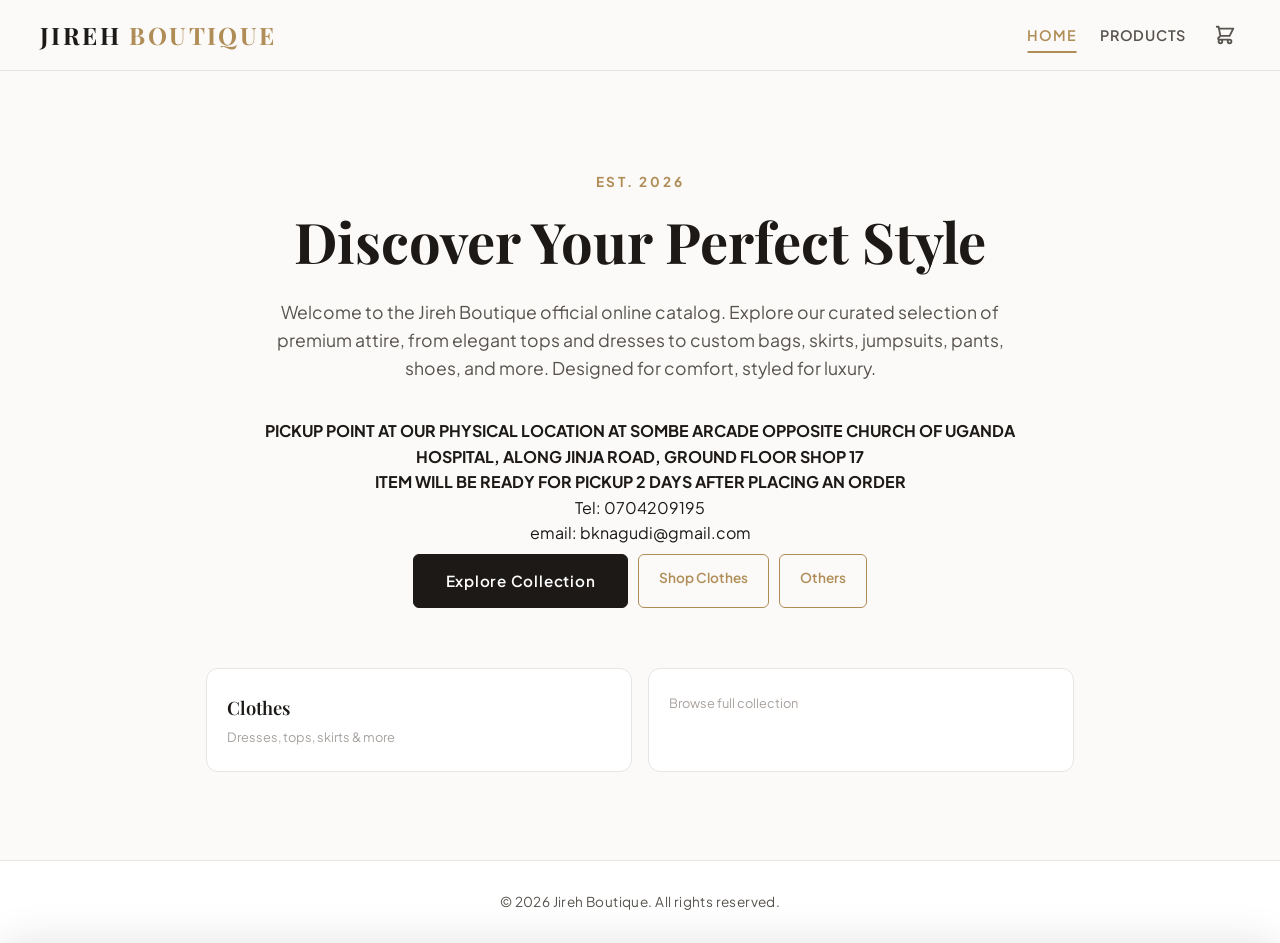
<file: index.html>
<!DOCTYPE html>
<html lang="en">
<head>
    <meta charset="UTF-8">
    <meta name="viewport" content="width=device-width, initial-scale=1.0">
    <title>Jireh Boutique | Home</title>
    <link rel="stylesheet" href="style.css">
    <script src="java.js" defer></script>
</head>
<body>
    <header>
        <div class="nav-container">
            <a href="index.html" class="brand-logo">Jireh <span>Boutique</span></a>
            <nav>
                <a href="index.html" class="active">Home</a>
                <a href="products.html">Products</a>
                <!--<a href="products.html?category=Clothes">Clothes</a>
                <a href="products.html?category=Shoes">Shoes</a>
                <a href="products.html?category=Bags">Bags</a>-->
                <button type="button" class="cart-nav-btn" onclick="window.location.href='products.html#openCart'" aria-label="Shopping cart">
                    <svg xmlns="http://www.w3.org/2000/svg" width="22" height="22" fill="none" viewBox="0 0 24 24" stroke="currentColor" stroke-width="2">
                        <path stroke-linecap="round" stroke-linejoin="round" d="M3 3h2l.4 2M7 13h10l4-8H5.4M7 13L5.4 5M7 13l-2.293 2.293c-.63.63-.184 1.707.707 1.707H17m0 0a2 2 0 100 4 2 2 0 000-4zm-8 2a2 2 0 11-4 0 2 2 0 014 0z" />
                    </svg>
                    <span id="cartBadge" class="cart-badge" style="display:none;">0</span>
                </button>
            </nav>
        </div>
    </header>

    <main>
        <section class="hero-section">
            <p class="hero-subtitle">Est. 2026</p>
            <h1 class="hero-title">Discover Your Perfect Style</h1>
            <p class="hero-description">
                Welcome to the Jireh Boutique official online catalog. Explore our curated selection of premium attire, 
                from elegant tops and dresses to custom bags, skirts, jumpsuits, pants, shoes, and more. 
                Designed for comfort, styled for luxury.
            </p>
            <h4>PICKUP POINT AT OUR PHYSICAL LOCATION AT SOMBE ARCADE OPPOSITE CHURCH OF UGANDA HOSPITAL, ALONG JINJA ROAD, GROUND FLOOR SHOP 17 <br> ITEM WILL BE READY FOR PICKUP 2 DAYS AFTER PLACING AN ORDER</h4>
            <p>Tel: 0704209195 <br> email: bknagudi@gmail.com</p>
            <div class="hero-actions">
                <a href="products.html" class="btn-primary">Explore Collection</a>
                <a href="products.html?category=Clothes" class="btn-secondary">Shop Clothes</a>
                <a href="products.html?category=Others" class="btn-secondary">Others</a>
                <!--<a href="products.html?category=Bags" class="btn-secondary">Shop Bags</a>-->
            </div>
        </section>

        <section class="home-categories">
            <a href="products.html?category=Clothes" class="home-cat-card">
                <span class="home-cat-label">Clothes</span>
                <span class="home-cat-desc">Dresses, tops, skirts & more</span>
            </a>
            <!--<a href="products.html?category=Shoes" class="home-cat-card">
                <span class="home-cat-label">Shoes</span>
                <span class="home-cat-desc">Boots, heels & casual</span>
            </a>
            <a href="products.html?category=Bags" class="home-cat-card">
                <span class="home-cat-label">Bags</span>
                <span class="home-cat-desc">Handbags & accessories</span>
            </a>-->
            <a href="products.html" class="home-cat-card">
                <span class="home-cat-desc">Browse full collection</span>
            </a>
        </section>

        <div id="offerBottomSheet" class="bottom-sheet">
            <div class="sheet-handle" onclick="toggleBottomSheet()"></div>
            <div class="sheet-content">
                <div class="offer-header">
                    <span class="offer-badge">SPECIAL OFFERS</span>
                    <button class="close-sheet-btn" onclick="closeBottomSheetPermanently()">&times;</button>
                </div>
                <h2>Mid-Season Boutique Sales</h2>
                <p>Buy any two dresses today and get a free matching accessory at our pickup point!</p>
                <div class="offer-actions">
                    <a href="products.html" class="shop-now-btn">View Collection</a>
                    <button class="terms-btn" onclick="showToast('Offer Details', 'Offer valid while stocks last for in-stock pickup orders.', 'info')">Terms Apply</button>
                </div>
            </div>
        </div>

        <div id="reopenOfferBadge" class="floating-offer-badge" onclick="toggleBottomSheet()">
            Active Offers
        </div>
    </main>

    <div id="toastContainer" class="toast-container"></div>

    <footer>
        <p>&copy; 2026 Jireh Boutique. All rights reserved.</p>
    </footer>
</body>
</html>
</file>
<file: style.css>
@import url('https://fonts.googleapis.com/css2?family=Playfair+Display:ital,wght@0,400..900;1,400..900&family=Plus+Jakarta+Sans:ital,wght@0,200..800;1,200..800&display=swap');

:root {
    --font-serif: 'Playfair Display', Georgia, serif;
    --font-sans: 'Plus Jakarta Sans', system-ui, -apple-system, sans-serif;
    
    --bg-primary: #fbfaf8;
    --bg-secondary: #ffffff;
    --text-primary: #1c1917;
    --text-secondary: #57534e;
    --text-muted: #a8a29e;
    --accent: #b08d57;
    --accent-hover: #96733e;
    --accent-light: #faf5ed;
    --border: #e7e5e4;
    
    --success: #15803d;
    --success-light: #f0fdf4;
    --warning: #b45309;
    --warning-light: #fef3c7;
    --danger: #be123c;
    --danger-light: #fff1f2;
    
    --radius-sm: 6px;
    --radius-md: 12px;
    --radius-lg: 20px;
    
    --shadow-sm: 0 1px 3px rgba(0,0,0,0.05);
    --shadow-md: 0 4px 12px rgba(28, 25, 23, 0.05);
    --shadow-lg: 0 12px 30px rgba(28, 25, 23, 0.08);
    --shadow-xl: 0 20px 40px rgba(28, 25, 23, 0.12);
}

/* Global resets */
* {
    box-sizing: border-box;
    margin: 0;
    padding: 0;
}

body {
    font-family: var(--font-sans);
    background-color: var(--bg-primary);
    color: var(--text-primary);
    line-height: 1.6;
    display: flex;
    flex-direction: column;
    min-height: 100vh;
}

/* Header & Navigation */
header {
    position: sticky;
    top: 0;
    z-index: 1000;
    background: rgba(251, 250, 248, 0.85);
    backdrop-filter: blur(12px);
    -webkit-backdrop-filter: blur(12px);
    border-bottom: 1px solid var(--border);
    padding: 16px 24px;
}

.nav-container {
    max-width: 1200px;
    margin: 0 auto;
    display: flex;
    justify-content: space-between;
    align-items: center;
}

.brand-logo {
    font-family: var(--font-serif);
    font-size: 1.5rem;
    font-weight: 700;
    letter-spacing: 0.1em;
    color: var(--text-primary);
    text-decoration: none;
    text-transform: uppercase;
}

.brand-logo span {
    color: var(--accent);
}

nav {
    display: flex;
    gap: 24px;
}

nav a {
    font-family: var(--font-sans);
    font-size: 0.9rem;
    font-weight: 600;
    text-decoration: none;
    color: var(--text-secondary);
    letter-spacing: 0.05em;
    text-transform: uppercase;
    position: relative;
    padding: 6px 0;
    transition: color 0.3s ease;
}

nav a:hover {
    color: var(--text-primary);
}

nav a::after {
    content: '';
    position: absolute;
    bottom: 0;
    left: 50%;
    width: 0;
    height: 2px;
    background-color: var(--accent);
    transition: all 0.3s ease;
    transform: translateX(-50%);
}

nav a:hover::after,
nav a.active::after {
    width: 100%;
}

nav a.active {
    color: var(--accent);
}

/* Main Content Wrapper */
main {
    flex: 1;
    width: 100%;
    max-width: 1200px;
    margin: 0 auto;
    padding: 40px 24px;
}

/* Footer styling */
footer {
    border-top: 1px solid var(--border);
    padding: 30px 24px;
    background-color: var(--bg-secondary);
    text-align: center;
}

footer p {
    font-size: 0.85rem;
    color: var(--text-secondary);
    letter-spacing: 0.03em;
}

/* Homepage Hero Section */
.hero-section {
    text-align: center;
    max-width: 800px;
    margin: 60px auto;
    padding: 0 20px;
}

.hero-subtitle {
    font-size: 0.85rem;
    font-weight: 700;
    letter-spacing: 0.2em;
    text-transform: uppercase;
    color: var(--accent);
    margin-bottom: 16px;
}

.hero-title {
    font-family: var(--font-serif);
    font-size: 3.5rem;
    font-weight: 700;
    line-height: 1.15;
    color: var(--text-primary);
    margin-bottom: 24px;
}

.hero-description {
    font-size: 1.1rem;
    color: var(--text-secondary);
    margin-bottom: 36px;
    font-family: var(--font-sans);
}

.btn-primary {
    display: inline-block;
    background-color: var(--text-primary);
    color: var(--bg-secondary);
    text-decoration: none;
    padding: 14px 32px;
    font-size: 0.95rem;
    font-weight: 600;
    letter-spacing: 0.05em;
    border-radius: var(--radius-sm);
    transition: all 0.3s ease;
    border: 1px solid var(--text-primary);
    cursor: pointer;
}

.btn-primary:hover {
    background-color: var(--accent);
    border-color: var(--accent);
    transform: translateY(-2px);
    box-shadow: var(--shadow-md);
}

/* Search Bar Component */
.search-container {
    max-width: 600px;
    margin: 0 auto 40px auto;
    position: relative;
}

.search-input {
    width: 100%;
    padding: 16px 20px 16px 48px;
    font-size: 1rem;
    font-family: var(--font-sans);
    color: var(--text-primary);
    background-color: var(--bg-secondary);
    border: 1px solid var(--border);
    border-radius: var(--radius-md);
    box-shadow: var(--shadow-sm);
    transition: all 0.3s ease;
}

.search-input:focus {
    outline: none;
    border-color: var(--accent);
    box-shadow: 0 0 0 3px rgba(176, 141, 87, 0.15);
}

.search-icon {
    position: absolute;
    left: 18px;
    top: 50%;
    transform: translateY(-50%);
    width: 18px;
    height: 18px;
    color: var(--text-secondary);
    pointer-events: none;
}

/* Loading, Error and Empty States */
.loading-state, .error-state, .empty-state {
    text-align: center;
    padding: 60px 20px;
    font-size: 1.1rem;
    color: var(--text-secondary);
}

.loading-spinner {
    display: inline-block;
    width: 40px;
    height: 40px;
    border: 3px solid var(--border);
    border-radius: 50%;
    border-top-color: var(--accent);
    animation: spin 1s ease-in-out infinite;
    margin-bottom: 16px;
}

@keyframes spin {
    to { transform: rotate(360deg); }
}

/* Product Catalog Grid */
.product-grid {
    display: grid;
    grid-template-columns: repeat(auto-fill, minmax(280px, 1fr));
    gap: 32px;
}

.product-card {
    background-color: var(--bg-secondary);
    border-radius: var(--radius-md);
    overflow: hidden;
    box-shadow: var(--shadow-md);
    transition: all 0.3s cubic-bezier(0.25, 0.46, 0.45, 0.94);
    display: flex;
    flex-direction: column;
    border: 1px solid rgba(231, 229, 228, 0.5);
}

.product-card:hover {
    transform: translateY(-6px);
    box-shadow: var(--shadow-lg);
}

.product-img-container {
    width: 100%;
    height: 320px;
    overflow: hidden;
    position: relative;
    background-color: #f5f5f5;
}

.product-img-container img {
    width: 100%;
    height: 100%;
    object-fit: cover;
    transition: transform 0.6s cubic-bezier(0.25, 0.46, 0.45, 0.94);
}

.product-card:hover .product-img-container img {
    transform: scale(1.06);
}

.product-info {
    padding: 20px;
    display: flex;
    flex-direction: column;
    flex-grow: 1;
}

.product-category {
    font-size: 0.75rem;
    font-weight: 700;
    color: var(--accent);
    text-transform: uppercase;
    letter-spacing: 0.1em;
    margin-bottom: 6px;
}

.product-title {
    font-family: var(--font-serif);
    font-size: 1.25rem;
    font-weight: 600;
    color: var(--text-primary);
    margin-bottom: 8px;
    line-height: 1.3;
}

.product-price {
    font-size: 1.1rem;
    font-weight: 700;
    color: var(--text-primary);
    margin-bottom: 16px;
}

/* Badge styles */
.badge {
    position: absolute;
    top: 16px;
    right: 16px;
    padding: 6px 12px;
    font-size: 0.75rem;
    font-weight: 700;
    border-radius: var(--radius-sm);
    letter-spacing: 0.05em;
    text-transform: uppercase;
    box-shadow: var(--shadow-sm);
}

.badge-in-stock {
    background-color: var(--success-light);
    color: var(--success);
    border: 1px solid rgba(21, 128, 61, 0.2);
}

.badge-low-stock {
    background-color: var(--warning-light);
    color: var(--warning);
    border: 1px solid rgba(180, 83, 9, 0.2);
}

.badge-sold-out {
    background-color: var(--danger-light);
    color: var(--danger);
    border: 1px solid rgba(190, 18, 60, 0.2);
}

/* Product Card Button */
.order-btn {
    width: 100%;
    padding: 12px;
    background-color: var(--text-primary);
    color: var(--bg-secondary);
    border: none;
    font-family: var(--font-sans);
    font-size: 0.85rem;
    font-weight: 700;
    letter-spacing: 0.05em;
    text-transform: uppercase;
    border-radius: var(--radius-sm);
    cursor: pointer;
    margin-top: auto;
    transition: all 0.2s ease;
}

.order-btn:hover {
    background-color: var(--accent);
}

.order-btn:disabled,
.order-btn.out-of-stock {
    background-color: var(--border);
    color: var(--text-muted);
    cursor: not-allowed;
}

/* Checkout Modal Styling (Glassmorphic) */
.modal-overlay {
    position: fixed;
    top: 0;
    left: 0;
    right: 0;
    bottom: 0;
    background: rgba(28, 25, 23, 0.4);
    backdrop-filter: blur(8px);
    -webkit-backdrop-filter: blur(8px);
    z-index: 9999;
    display: none;
    align-items: center;
    justify-content: center;
    padding: 20px;
    animation: fadeIn 0.3s ease-out;
}

.modal-container {
    background-color: var(--bg-secondary);
    width: 100%;
    max-width: 480px;
    border-radius: var(--radius-lg);
    box-shadow: var(--shadow-xl);
    overflow: hidden;
    border: 1px solid var(--border);
    animation: scaleIn 0.3s cubic-bezier(0.34, 1.56, 0.64, 1);
}

@keyframes fadeIn {
    from { opacity: 0; }
    to { opacity: 1; }
}

@keyframes scaleIn {
    from { transform: scale(0.9) translateY(20px); opacity: 0; }
    to { transform: scale(1) translateY(0); opacity: 1; }
}

.modal-header {
    padding: 24px 24px 16px 24px;
    display: flex;
    justify-content: space-between;
    align-items: center;
    border-bottom: 1px solid var(--border);
}

.modal-header h3 {
    font-family: var(--font-serif);
    font-size: 1.4rem;
    color: var(--text-primary);
}

.close-modal-btn {
    background: none;
    border: none;
    font-size: 1.8rem;
    color: var(--text-secondary);
    cursor: pointer;
    transition: color 0.2s ease;
    line-height: 1;
}

.close-modal-btn:hover {
    color: var(--danger);
}

.modal-body {
    padding: 24px;
    max-height: 75vh;
    overflow-y: auto;
}

.modal-product-summary {
    background-color: var(--bg-primary);
    padding: 16px;
    border-radius: var(--radius-md);
    border: 1px solid var(--border);
    margin-bottom: 24px;
}

.modal-product-summary p {
    font-size: 0.95rem;
    color: var(--text-secondary);
}

.modal-product-summary strong {
    color: var(--text-primary);
}

/* Modal Checkout Form Fields */
.checkout-form label {
    display: block;
    font-size: 0.8rem;
    font-weight: 700;
    text-transform: uppercase;
    letter-spacing: 0.05em;
    color: var(--text-secondary);
    margin-bottom: 6px;
}

.checkout-form input[type="text"],
.checkout-form input[type="tel"],
.checkout-form select {
    width: 100%;
    padding: 12px;
    font-size: 0.95rem;
    font-family: var(--font-sans);
    color: var(--text-primary);
    background-color: var(--bg-secondary);
    border: 1px solid var(--border);
    border-radius: var(--radius-sm);
    margin-bottom: 20px;
    transition: all 0.2s ease;
}

.checkout-form input:focus,
.checkout-form select:focus {
    outline: none;
    border-color: var(--accent);
    box-shadow: 0 0 0 3px rgba(176, 141, 87, 0.12);
}

/* Payment Instructions Styling */
.payment-instructions-box {
    background-color: var(--accent-light);
    border: 1px solid rgba(176, 141, 87, 0.2);
    border-radius: var(--radius-md);
    padding: 16px;
    margin-bottom: 20px;
    display: none;
}

.payment-instructions-text {
    font-size: 0.85rem;
    color: var(--text-secondary);
    line-height: 1.5;
    margin-bottom: 12px;
}

.payment-instructions-text strong {
    color: var(--text-primary);
}

.copy-item {
    display: inline-flex;
    align-items: center;
    background-color: rgba(176, 141, 87, 0.1);
    color: var(--accent-hover);
    padding: 2px 6px;
    border-radius: 4px;
    font-weight: 700;
    cursor: pointer;
    font-family: monospace;
    font-size: 0.85rem;
    margin-left: 4px;
    border: 1px solid rgba(176, 141, 87, 0.15);
    transition: all 0.2s ease;
}

.copy-item:hover {
    background-color: rgba(176, 141, 87, 0.2);
}

.form-actions {
    display: flex;
    flex-direction: column;
    gap: 12px;
    margin-top: 12px;
}

.btn-confirm {
    width: 100%;
    padding: 14px;
    background-color: var(--success);
    color: white;
    border: none;
    font-family: var(--font-sans);
    font-size: 0.95rem;
    font-weight: 700;
    border-radius: var(--radius-sm);
    cursor: pointer;
    transition: background-color 0.2s ease;
}

.btn-confirm:hover {
    background-color: #16a34a;
}

.btn-confirm:disabled {
    background-color: var(--border);
    color: var(--text-muted);
    cursor: not-allowed;
}

.btn-cancel {
    width: 100%;
    padding: 12px;
    background-color: var(--bg-primary);
    color: var(--text-secondary);
    border: 1px solid var(--border);
    font-family: var(--font-sans);
    font-size: 0.9rem;
    font-weight: 600;
    border-radius: var(--radius-sm);
    cursor: pointer;
    transition: all 0.2s ease;
}

.btn-cancel:hover {
    background-color: var(--border);
    color: var(--text-primary);
}

/* Promotional Bottom Sheet Banner */
.bottom-sheet {
    position: fixed;
    bottom: -320px;
    left: 0;
    width: 100%;
    background-color: var(--bg-secondary);
    box-shadow: 0 -10px 40px rgba(0,0,0,0.1);
    border-radius: var(--radius-lg) var(--radius-lg) 0 0;
    z-index: 9999;
    transition: bottom 0.4s cubic-bezier(0.16, 1, 0.3, 1);
    box-sizing: border-box;
    border-top: 1px solid var(--border);
}

.bottom-sheet.active {
    bottom: 0;
}

.sheet-handle {
    width: 48px;
    height: 4px;
    background-color: var(--border);
    border-radius: 2px;
    margin: 12px auto;
    cursor: pointer;
}

.sheet-content {
    max-width: 600px;
    margin: 0 auto;
    padding: 0 24px 32px 24px;
}

.offer-header {
    display: flex;
    justify-content: space-between;
    align-items: center;
    margin-bottom: 12px;
}

.offer-badge {
    background-color: var(--accent-light);
    color: var(--accent-hover);
    padding: 4px 12px;
    font-size: 0.75rem;
    font-weight: 700;
    letter-spacing: 0.05em;
    border-radius: 4px;
    border: 1px solid rgba(176, 141, 87, 0.2);
}

.close-sheet-btn {
    background: none;
    border: none;
    font-size: 24px;
    color: var(--text-secondary);
    cursor: pointer;
    line-height: 1;
}

.close-sheet-btn:hover {
    color: var(--danger);
}

.sheet-content h2 {
    font-family: var(--font-serif);
    margin-bottom: 8px;
    color: var(--text-primary);
    font-size: 1.4rem;
}

.sheet-content p {
    margin-bottom: 24px;
    color: var(--text-secondary);
    font-size: 0.95rem;
}

.offer-actions {
    display: flex;
    gap: 16px;
}

.shop-now-btn {
    flex: 2;
    padding: 14px;
    background-color: var(--text-primary);
    color: var(--bg-secondary);
    border: none;
    border-radius: var(--radius-sm);
    font-weight: 700;
    font-size: 0.9rem;
    cursor: pointer;
    transition: background-color 0.2s ease;
    text-align: center;
    text-decoration: none;
}

.shop-now-btn:hover {
    background-color: var(--accent);
}

.terms-btn {
    flex: 1;
    padding: 14px;
    background-color: var(--bg-primary);
    color: var(--text-secondary);
    border: 1px solid var(--border);
    border-radius: var(--radius-sm);
    font-size: 0.85rem;
    font-weight: 600;
    cursor: pointer;
    transition: all 0.2s ease;
}

.terms-btn:hover {
    background-color: var(--border);
    color: var(--text-primary);
}

.floating-offer-badge {
    position: fixed;
    bottom: 24px;
    right: 24px;
    background-color: var(--text-primary);
    color: var(--bg-secondary);
    padding: 12px 20px;
    border-radius: 30px;
    font-weight: 600;
    font-size: 0.85rem;
    letter-spacing: 0.05em;
    box-shadow: var(--shadow-lg);
    cursor: pointer;
    z-index: 9998;
    display: none;
    transition: all 0.2s ease;
    border: 1px solid rgba(255, 255, 255, 0.1);
}

.floating-offer-badge:hover {
    background-color: var(--accent);
    transform: translateY(-2px);
}

/* Custom Toast Alerts (Premium Alternative to Alert) */
.toast-container {
    position: fixed;
    top: 24px;
    right: 24px;
    z-index: 10000;
    display: flex;
    flex-direction: column;
    gap: 12px;
    max-width: 350px;
    width: 100%;
}

.toast {
    background-color: var(--bg-secondary);
    border-left: 4px solid var(--accent);
    padding: 16px;
    border-radius: var(--radius-sm);
    box-shadow: var(--shadow-lg);
    display: flex;
    justify-content: space-between;
    align-items: flex-start;
    animation: slideInRight 0.3s cubic-bezier(0.16, 1, 0.3, 1);
    border: 1px solid var(--border);
    border-left-width: 4px;
}

@keyframes slideInRight {
    from { transform: translateX(120%); opacity: 0; }
    to { transform: translateX(0); opacity: 1; }
}

.toast-content {
    font-size: 0.85rem;
    color: var(--text-secondary);
}

.toast-content strong {
    display: block;
    color: var(--text-primary);
    margin-bottom: 2px;
}

.toast-close {
    background: none;
    border: none;
    font-size: 1.2rem;
    color: var(--text-secondary);
    cursor: pointer;
    line-height: 1;
    margin-left: 12px;
}

.toast-close:hover {
    color: var(--text-primary);
}

.toast-success { border-left-color: var(--success); }
.toast-error { border-left-color: var(--danger); }
.toast-info { border-left-color: var(--accent); }

/* Responsive adjustments */
@media (max-width: 768px) {
    .hero-title {
        font-size: 2.5rem;
    }
    
    .nav-container {
        flex-direction: column;
        gap: 16px;
    }
    
    header {
        padding: 16px;
    }
    
    main {
        padding: 24px 16px;
    }
    
    .bottom-sheet {
        border-radius: var(--radius-lg) var(--radius-lg) 0 0;
    }
}

/* ========== NEW: Category nav ========== */
.category-nav {
    display: flex;
    flex-wrap: wrap;
    gap: 8px;
    max-width: 1200px;
    margin: 16px auto 8px;
    padding: 0 16px;
}

.category-btn {
    font-family: var(--font-sans);
    font-size: 0.8rem;
    font-weight: 600;
    text-transform: uppercase;
    letter-spacing: 0.04em;
    padding: 8px 16px;
    border-radius: 999px;
    border: 1px solid var(--border);
    background: var(--bg-secondary);
    color: var(--text-secondary);
    cursor: pointer;
    transition: all 0.2s ease;
}

.category-btn:hover {
    border-color: var(--accent);
    color: var(--accent);
}

.category-btn.active {
    background: var(--accent);
    border-color: var(--accent);
    color: #fff;
}

/* ========== Product meta chips (size, color) ========== */
.product-meta {
    display: flex;
    flex-wrap: wrap;
    gap: 6px;
    margin: 6px 0 4px;
    min-height: 22px;
}

.meta-chip {
    font-size: 0.7rem;
    font-weight: 600;
    padding: 2px 8px;
    border-radius: 4px;
    background: var(--accent-light);
    color: var(--accent-hover);
}

.product-actions {
    display: flex;
    gap: 8px;
    margin-top: 10px;
}

.product-actions .order-btn {
    flex: 1;
}

.cart-add-btn {
    font-family: var(--font-sans);
    font-size: 0.8rem;
    font-weight: 600;
    padding: 10px 12px;
    border-radius: var(--radius-sm);
    border: 1px solid var(--accent);
    background: transparent;
    color: var(--accent);
    cursor: pointer;
    white-space: nowrap;
    transition: all 0.2s ease;
}

.cart-add-btn:hover {
    background: var(--accent);
    color: #fff;
}

.product-card {
    cursor: pointer;
    transition: transform 0.2s ease, box-shadow 0.2s ease;
}

.product-card:hover {
    transform: translateY(-2px);
    box-shadow: var(--shadow-md);
}

/* ========== Cart nav button ========== */
.cart-nav-btn {
    position: relative;
    display: inline-flex;
    align-items: center;
    justify-content: center;
    background: none;
    border: none;
    color: var(--text-secondary);
    cursor: pointer;
    padding: 4px;
    transition: color 0.2s;
}

.cart-nav-btn:hover {
    color: var(--accent);
}

.cart-badge {
    position: absolute;
    top: -4px;
    right: -8px;
    min-width: 18px;
    height: 18px;
    padding: 0 5px;
    border-radius: 999px;
    background: var(--danger);
    color: #fff;
    font-size: 0.65rem;
    font-weight: 700;
    display: flex;
    align-items: center;
    justify-content: center;
}

/* ========== Cart drawer ========== */
.cart-overlay {
    position: fixed;
    inset: 0;
    background: rgba(0,0,0,0.35);
    z-index: 2000;
    opacity: 0;
    visibility: hidden;
    transition: opacity 0.25s ease, visibility 0.25s;
}

.cart-overlay.open {
    opacity: 1;
    visibility: visible;
}

.cart-drawer {
    position: fixed;
    top: 0;
    right: 0;
    width: min(380px, 100vw);
    height: 100%;
    background: var(--bg-secondary);
    z-index: 2001;
    display: flex;
    flex-direction: column;
    box-shadow: var(--shadow-xl);
    transform: translateX(100%);
    transition: transform 0.3s ease;
}

.cart-drawer.open {
    transform: translateX(0);
}

.cart-header {
    display: flex;
    justify-content: space-between;
    align-items: center;
    padding: 20px;
    border-bottom: 1px solid var(--border);
}

.cart-header h3 {
    font-family: var(--font-serif);
    font-size: 1.25rem;
}

.cart-items {
    flex: 1;
    overflow-y: auto;
    padding: 16px;
}

.cart-empty {
    color: var(--text-muted);
    text-align: center;
    padding: 40px 16px;
}

.cart-item {
    display: flex;
    justify-content: space-between;
    gap: 12px;
    padding: 12px 0;
    border-bottom: 1px solid var(--border);
}

.cart-item-info {
    display: flex;
    flex-direction: column;
    gap: 2px;
    flex: 1;
    min-width: 0;
}

.cart-item-info strong {
    font-size: 0.9rem;
}

.cart-item-meta {
    font-size: 0.75rem;
    color: var(--text-muted);
}

.cart-item-price {
    font-size: 0.85rem;
    font-weight: 600;
    color: var(--accent);
}

.cart-item-controls {
    display: flex;
    align-items: center;
    gap: 6px;
}

.qty-btn {
    width: 28px;
    height: 28px;
    border-radius: 6px;
    border: 1px solid var(--border);
    background: var(--bg-primary);
    cursor: pointer;
    font-size: 1rem;
    line-height: 1;
}

.qty-val {
    min-width: 20px;
    text-align: center;
    font-weight: 600;
    font-size: 0.9rem;
}

.cart-remove-btn {
    background: none;
    border: none;
    color: var(--danger);
    font-size: 1.25rem;
    cursor: pointer;
    padding: 0 4px;
    line-height: 1;
}

.cart-footer {
    padding: 16px 20px 24px;
    border-top: 1px solid var(--border);
    display: flex;
    flex-direction: column;
    gap: 10px;
}

.cart-total-row {
    display: flex;
    justify-content: space-between;
    align-items: center;
    font-size: 1rem;
    margin-bottom: 4px;
}

.cart-checkout-btn:disabled {
    opacity: 0.5;
    cursor: not-allowed;
}

.cart-clear-btn {
    width: 100%;
}

/* ========== Similar items ========== */
.similar-section {
    max-width: 1200px;
    margin: 32px auto 48px;
    padding: 0 16px;
}

.similar-header {
    display: flex;
    flex-wrap: wrap;
    align-items: baseline;
    gap: 8px 16px;
    margin-bottom: 16px;
    position: relative;
    padding-right: 36px;
}

.similar-header h2 {
    font-family: var(--font-serif);
    font-size: 1.5rem;
}

.similar-header p {
    color: var(--text-muted);
    font-size: 0.9rem;
}

.close-similar-btn {
    position: absolute;
    right: 0;
    top: 0;
    background: none;
    border: none;
    font-size: 1.5rem;
    color: var(--text-muted);
    cursor: pointer;
    line-height: 1;
}

/* ========== Product detail modal ========== */
.detail-modal {
    max-width: 560px;
}

.detail-layout {
    display: flex;
    flex-direction: column;
    gap: 16px;
}

.detail-img {
    width: 100%;
    max-height: 280px;
    object-fit: cover;
    border-radius: var(--radius-md);
}

.detail-attrs {
    list-style: none;
    margin: 12px 0;
    padding: 0;
}

.detail-attrs li {
    padding: 4px 0;
    font-size: 0.95rem;
    color: var(--text-secondary);
}

.detail-actions {
    display: flex;
    flex-wrap: wrap;
    gap: 10px;
    margin-top: 12px;
}

/* ========== Home page extras ========== */
.hero-actions {
    display: flex;
    flex-wrap: wrap;
    gap: 10px;
    justify-content: center;
    margin-top: 8px;
}

.btn-secondary {
    display: inline-block;
    font-family: var(--font-sans);
    font-size: 0.85rem;
    font-weight: 600;
    text-decoration: none;
    padding: 12px 20px;
    border-radius: var(--radius-sm);
    border: 1px solid var(--accent);
    color: var(--accent);
    background: transparent;
    transition: all 0.2s ease;
}

.btn-secondary:hover {
    background: var(--accent-light);
}

.home-categories {
    display: grid;
    grid-template-columns: repeat(auto-fit, minmax(160px, 1fr));
    gap: 16px;
    max-width: 900px;
    margin: 0 auto 48px;
    padding: 0 16px;
}

.home-cat-card {
    display: flex;
    flex-direction: column;
    gap: 4px;
    padding: 24px 20px;
    background: var(--bg-secondary);
    border: 1px solid var(--border);
    border-radius: var(--radius-md);
    text-decoration: none;
    color: inherit;
    transition: border-color 0.2s, box-shadow 0.2s;
}

.home-cat-card:hover {
    border-color: var(--accent);
    box-shadow: var(--shadow-md);
}

.home-cat-label {
    font-family: var(--font-serif);
    font-size: 1.15rem;
    font-weight: 600;
    color: var(--text-primary);
}

.home-cat-desc {
    font-size: 0.8rem;
    color: var(--text-muted);
}
.order-retry-hint {
  margin-top: 10px;
  font-size: 0.85rem;
  color: var(--warning);
  text-align: center;
}

@media (max-width: 600px) {
    nav a[href*="category"] {
        display: none;
    }
    .detail-layout {
        gap: 12px;
    }
}
</file>
